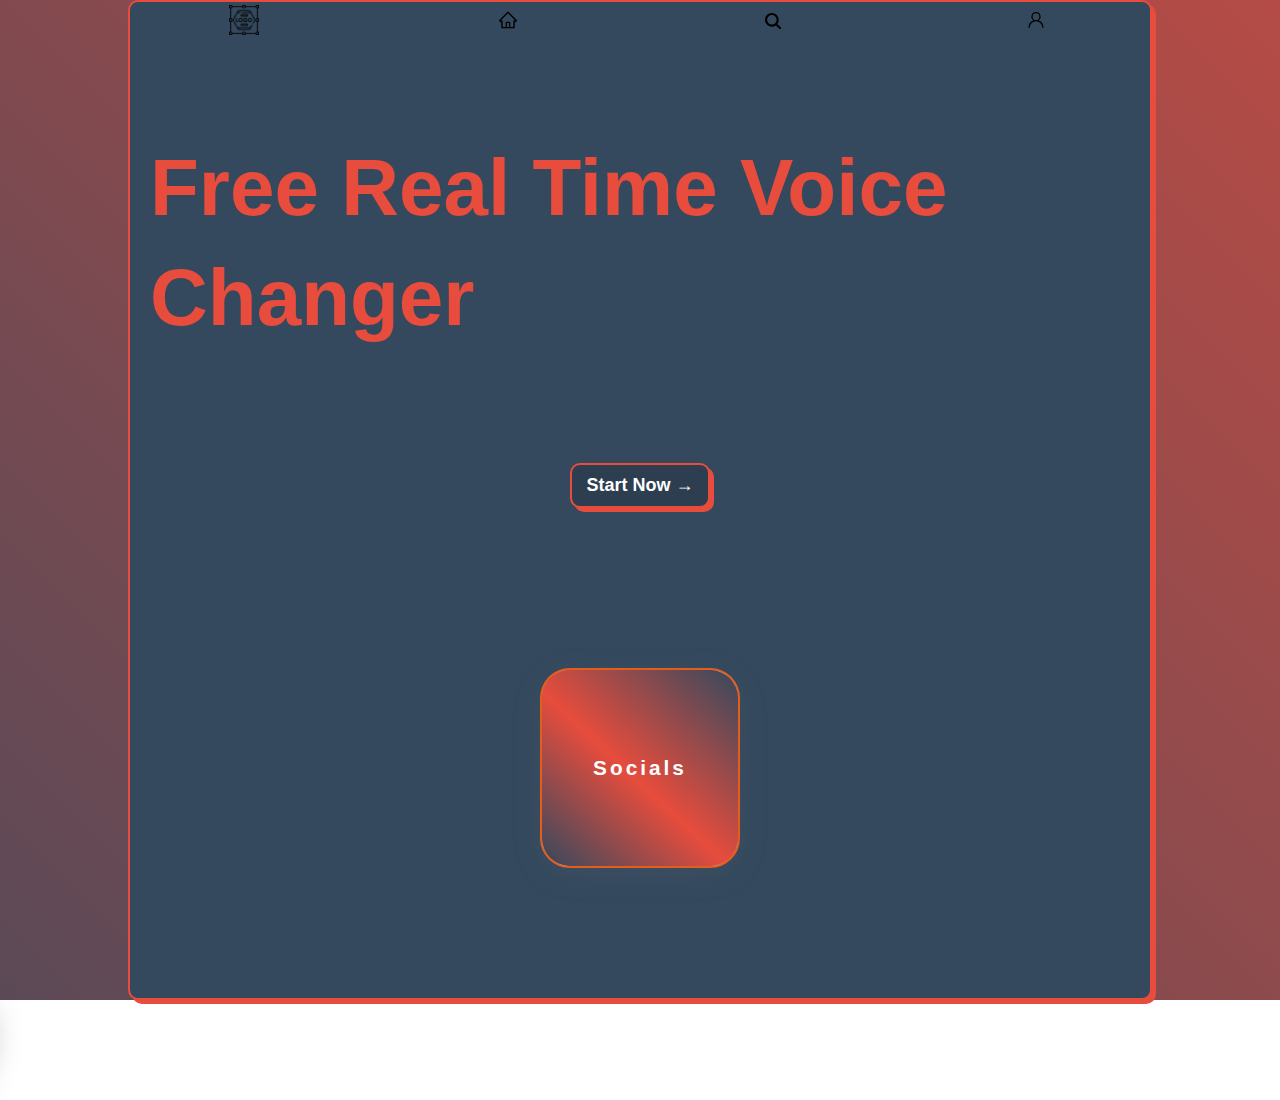
<file: index.html>
<!DOCTYPE html>
<html lang="en">
<head>
    <meta charset="UTF-8">
    <meta name="viewport" content="width=device-width, initial-scale=1.0">
    <title>learning</title>
    <link rel="stylesheet" href="style.css">
</head>
<body>




  <!--  -->
<div class="hero">
  <!-- menu div -->
    <div class="button-container">
      <a href="./index.html">
        <button class="button">
                <img src="logo.png" alt="Logo" width="30" height="30">
          </button>
      </a>
      <a href="./index.html">
        <button class="button">
          <svg xmlns="http://www.w3.org/2000/svg" width="1em" height="1em" viewBox="0 0 1024 1024" stroke-width="0" fill="currentColor" stroke="currentColor" class="icon">
            <path d="M946.5 505L560.1 118.8l-25.9-25.9a31.5 31.5 0 0 0-44.4 0L77.5 505a63.9 63.9 0 0 0-18.8 46c.4 35.2 29.7 63.3 64.9 63.3h42.5V940h691.8V614.3h43.4c17.1 0 33.2-6.7 45.3-18.8a63.6 63.6 0 0 0 18.7-45.3c0-17-6.7-33.1-18.8-45.2zM568 868H456V664h112v204zm217.9-325.7V868H632V640c0-22.1-17.9-40-40-40H432c-22.1 0-40 17.9-40 40v228H238.1V542.3h-96l370-369.7 23.1 23.1L882 542.3h-96.1z"></path>
          </svg>
        </button>
      </a>
        <button class="button">
          <div class="container">
            <input checked="" class="checkbox" type="checkbox"> 
            <div class="mainbox">
                <div class="iconContainer">
                    <svg viewBox="0 0 512 512" height="1em" xmlns="http://www.w3.org/2000/svg" class="search_icon"><path d="M416 208c0 45.9-14.9 88.3-40 122.7L502.6 457.4c12.5 12.5 12.5 32.8 0 45.3s-32.8 12.5-45.3 0L330.7 376c-34.4 25.2-76.8 40-122.7 40C93.1 416 0 322.9 0 208S93.1 0 208 0S416 93.1 416 208zM208 352a144 144 0 1 0 0-288 144 144 0 1 0 0 288z"></path></svg>
                </div>
             <input class="search_input" placeholder="search" type="text">
            </div>
        </div>
        </button>
        <a href="./login/login.html"><button class="button">
          <svg xmlns="http://www.w3.org/2000/svg" width="1em" height="1em" viewBox="0 0 24 24" stroke-width="0" fill="currentColor" stroke="currentColor" class="icon">
            <path d="M12 2.5a5.5 5.5 0 0 1 3.096 10.047 9.005 9.005 0 0 1 5.9 8.181.75.75 0 1 1-1.499.044 7.5 7.5 0 0 0-14.993 0 .75.75 0 0 1-1.5-.045 9.005 9.005 0 0 1 5.9-8.18A5.5 5.5 0 0 1 12 2.5ZM8 8a4 4 0 1 0 8 0 4 4 0 0 0-8 0Z"></path>
          </svg>
        </button></a>
        
        
    </div>

      <!--  -->
      <div class="form">
        <h1 class="tiitle">
          Free Real Time Voice Changer
      </h1>
      <a href="/main/main.html"><button class="button-confirm">Start Now →</button></a>
    <div class="dd"></div>
    <div class="dd"></div>
    <div class="dd"></div>
    <div class="dd"></div>
    <div class="dd"></div>
    <div class="dd"></div>
    <div class="dd"></div>
        <div class="card">
          <div class="background">
          </div>
          <div class="logo">
           Socials
          </div>
        
          <a href="#"><div class="box box1"><span class="icon"><svg viewBox="0 0 30 30" xmlns="http://www.w3.org/2000/svg" class="svg">
                <path d="M 9.9980469 3 C 6.1390469 3 3 6.1419531 3 10.001953 L 3 20.001953 C 3 23.860953 6.1419531 27 10.001953 27 L 20.001953 27 C 23.860953 27 27 23.858047 27 19.998047 L 27 9.9980469 C 27 6.1390469 23.858047 3 19.998047 3 L 9.9980469 3 z M 22 7 C 22.552 7 23 7.448 23 8 C 23 8.552 22.552 9 22 9 C 21.448 9 21 8.552 21 8 C 21 7.448 21.448 7 22 7 z M 15 9 C 18.309 9 21 11.691 21 15 C 21 18.309 18.309 21 15 21 C 11.691 21 9 18.309 9 15 C 9 11.691 11.691 9 15 9 z M 15 11 A 4 4 0 0 0 11 15 A 4 4 0 0 0 15 19 A 4 4 0 0 0 19 15 A 4 4 0 0 0 15 11 z"></path>
              </svg></span></div></a>
        
          <a href="##"><div class="box box2"> <span class="icon"><svg viewBox="0 0 512 512" xmlns="http://www.w3.org/2000/svg" class="svg">
                <path d="M459.37 151.716c.325 4.548.325 9.097.325 13.645 0 138.72-105.583 298.558-298.558 298.558-59.452 0-114.68-17.219-161.137-47.106 8.447.974 16.568 1.299 25.34 1.299 49.055 0 94.213-16.568 130.274-44.832-46.132-.975-84.792-31.188-98.112-72.772 6.498.974 12.995 1.624 19.818 1.624 9.421 0 18.843-1.3 27.614-3.573-48.081-9.747-84.143-51.98-84.143-102.985v-1.299c13.969 7.797 30.214 12.67 47.431 13.319-28.264-18.843-46.781-51.005-46.781-87.391 0-19.492 5.197-37.36 14.294-52.954 51.655 63.675 129.3 105.258 216.365 109.807-1.624-7.797-2.599-15.918-2.599-24.04 0-57.828 46.782-104.934 104.934-104.934 30.213 0 57.502 12.67 76.67 33.137 23.715-4.548 46.456-13.32 66.599-25.34-7.798 24.366-24.366 44.833-46.132 57.827 21.117-2.273 41.584-8.122 60.426-16.243-14.292 20.791-32.161 39.308-52.628 54.253z"></path>
              </svg></span></div></a>
        
          <a href="###"><div class="box box3"><span class="icon"><svg viewBox="0 0 640 512" xmlns="http://www.w3.org/2000/svg" class="svg">
                <path d="M524.531,69.836a1.5,1.5,0,0,0-.764-.7A485.065,485.065,0,0,0,404.081,32.03a1.816,1.816,0,0,0-1.923.91,337.461,337.461,0,0,0-14.9,30.6,447.848,447.848,0,0,0-134.426,0,309.541,309.541,0,0,0-15.135-30.6,1.89,1.89,0,0,0-1.924-.91A483.689,483.689,0,0,0,116.085,69.137a1.712,1.712,0,0,0-.788.676C39.068,183.651,18.186,294.69,28.43,404.354a2.016,2.016,0,0,0,.765,1.375A487.666,487.666,0,0,0,176.02,479.918a1.9,1.9,0,0,0,2.063-.676A348.2,348.2,0,0,0,208.12,430.4a1.86,1.86,0,0,0-1.019-2.588,321.173,321.173,0,0,1-45.868-21.853,1.885,1.885,0,0,1-.185-3.126c3.082-2.309,6.166-4.711,9.109-7.137a1.819,1.819,0,0,1,1.9-.256c96.229,43.917,200.41,43.917,295.5,0a1.812,1.812,0,0,1,1.924.233c2.944,2.426,6.027,4.851,9.132,7.16a1.884,1.884,0,0,1-.162,3.126,301.407,301.407,0,0,1-45.89,21.83,1.875,1.875,0,0,0-1,2.611,391.055,391.055,0,0,0,30.014,48.815,1.864,1.864,0,0,0,2.063.7A486.048,486.048,0,0,0,610.7,405.729a1.882,1.882,0,0,0,.765-1.352C623.729,277.594,590.933,167.465,524.531,69.836ZM222.491,337.58c-28.972,0-52.844-26.587-52.844-59.239S193.056,219.1,222.491,219.1c29.665,0,53.306,26.82,52.843,59.239C275.334,310.993,251.924,337.58,222.491,337.58Zm195.38,0c-28.971,0-52.843-26.587-52.843-59.239S388.437,219.1,417.871,219.1c29.667,0,53.307,26.82,52.844,59.239C470.715,310.993,447.538,337.58,417.871,337.58Z"></path>
              </svg></span></div></a>
              <div class="button-log">
                <svg xmlns:xlink="http://www.w3.org/1999/xlink" xmlns="http://www.w3.org/2000/svg" xml:space="preserve" width="56.693px" viewBox="0 0 56.693 56.693" version="1.1" id="Layer_1" height="56.693px" class="icon">
                  <path d="M40.43,21.739h-7.645v-5.014c0-1.883,1.248-2.322,2.127-2.322c0.877,0,5.395,0,5.395,0V6.125l-7.43-0.029  c-8.248,0-10.125,6.174-10.125,10.125v5.518h-4.77v8.53h4.77c0,10.947,0,24.137,0,24.137h10.033c0,0,0-13.32,0-24.137h6.77  L40.43,21.739z"></path>
                </svg>
              </div>
            </div>
          <div class="box box4"></div>
        </div>
      </div>



    <script src="script.js"></script>
</body>
</html>
</file>
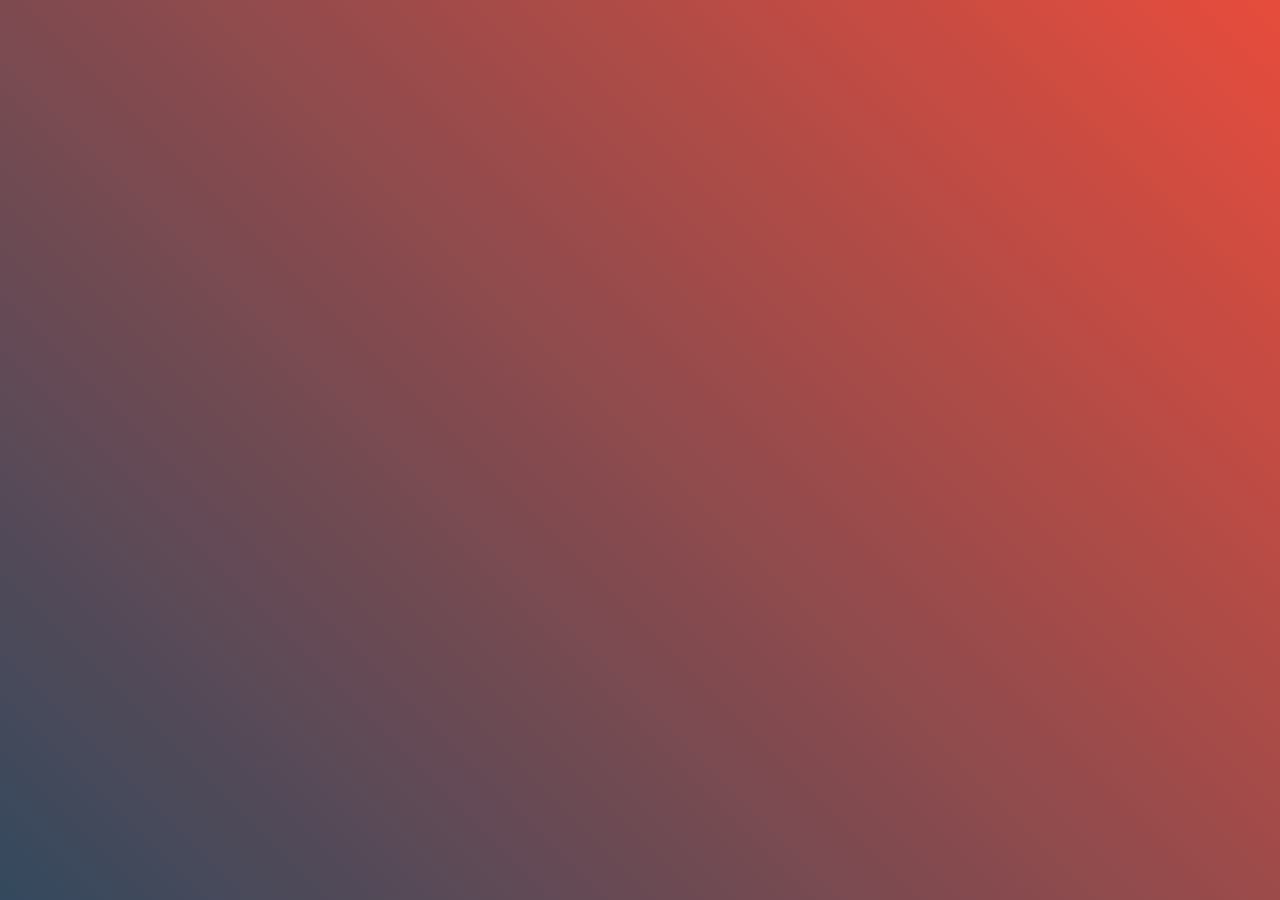
<file: voice_to_text.html>
<!DOCTYPE html>
<html lang="en">
<head>
    <meta charset="UTF-8">
    <meta name="viewport" content="width=device-width, initial-scale=1.0">
    <title>learning</title>
    <link rel="stylesheet" href="voice_to_text.css">
    <script></script>
</head>
<body>

<div class="hero">
    

</div>



    <script src="script.js"></script>
</body>
</html>
</file>
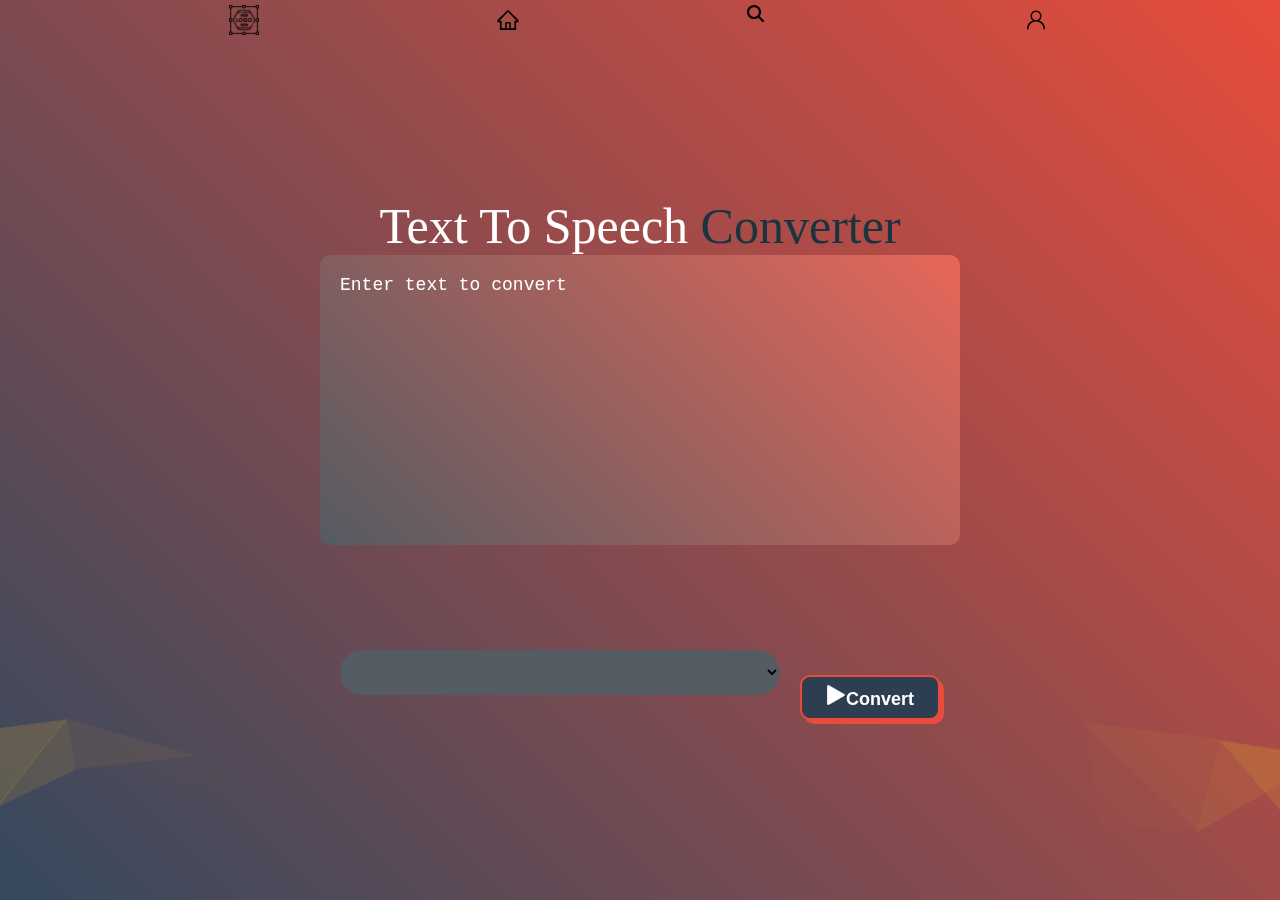
<file: main/main.html>
<!DOCTYPE html>
<html lang="en">
<head>
    <meta charset="UTF-8">
    <meta name="viewport" content="width=device-width, initial-scale=1.0">
    <title>learning</title>
    <link rel="stylesheet" href="main.css">
</head>
<body>
<!-- menu div -->
    <div class="button-container">
        <a href="/../index.html">
          <button class="button">
                  <img src="./../logo.png" alt="Logo" width="30" height="30">
            </button>
        </a>
        <a href="/../index.html">
          <button class="button">
            <svg xmlns="http://www.w3.org/2000/svg" width="1em" height="1em" viewBox="0 0 1024 1024" stroke-width="0" fill="currentColor" stroke="currentColor" class="icon">
              <path d="M946.5 505L560.1 118.8l-25.9-25.9a31.5 31.5 0 0 0-44.4 0L77.5 505a63.9 63.9 0 0 0-18.8 46c.4 35.2 29.7 63.3 64.9 63.3h42.5V940h691.8V614.3h43.4c17.1 0 33.2-6.7 45.3-18.8a63.6 63.6 0 0 0 18.7-45.3c0-17-6.7-33.1-18.8-45.2zM568 868H456V664h112v204zm217.9-325.7V868H632V640c0-22.1-17.9-40-40-40H432c-22.1 0-40 17.9-40 40v228H238.1V542.3h-96l370-369.7 23.1 23.1L882 542.3h-96.1z"></path>
            </svg>
          </button>
        </a>
          <button class="button">
            <div class="container">
              <input checked="" class="checkbox" type="checkbox"> 
              <div class="mainbox">
                  <div class="iconContainer">
                      <svg viewBox="0 0 512 512" height="1em" xmlns="http://www.w3.org/2000/svg" class="search_icon"><path d="M416 208c0 45.9-14.9 88.3-40 122.7L502.6 457.4c12.5 12.5 12.5 32.8 0 45.3s-32.8 12.5-45.3 0L330.7 376c-34.4 25.2-76.8 40-122.7 40C93.1 416 0 322.9 0 208S93.1 0 208 0S416 93.1 416 208zM208 352a144 144 0 1 0 0-288 144 144 0 1 0 0 288z"></path></svg>
                  </div>
               <input class="search_input" placeholder="search" type="text">
              </div>
          </div>
          </button>
          <a href="/../login/login.html"><button class="button">
            <svg xmlns="http://www.w3.org/2000/svg" width="1em" height="1em" viewBox="0 0 24 24" stroke-width="0" fill="currentColor" stroke="currentColor" class="icon">
              <path d="M12 2.5a5.5 5.5 0 0 1 3.096 10.047 9.005 9.005 0 0 1 5.9 8.181.75.75 0 1 1-1.499.044 7.5 7.5 0 0 0-14.993 0 .75.75 0 0 1-1.5-.045 9.005 9.005 0 0 1 5.9-8.18A5.5 5.5 0 0 1 12 2.5ZM8 8a4 4 0 1 0 8 0 4 4 0 0 0-8 0Z"></path>
            </svg>
          </button></a>
          
          
      </div>
    
    <!-- end menu -->

    <div class="hero">
        <h1>Text To Speech <span>Converter</span></h1>
        <textarea name="text" id="text" cols="30" rows="10" placeholder="Enter text to convert"></textarea>
        <div class="row">
            <select name="" id=""></select>
            <button id="play" class="converButton"><img src="./../play-xxl.png" class="play_img">Convert</button>
        </div>
    </div>
      

 

    <script src="./main.js"></script>
</body>
</html>
</file>
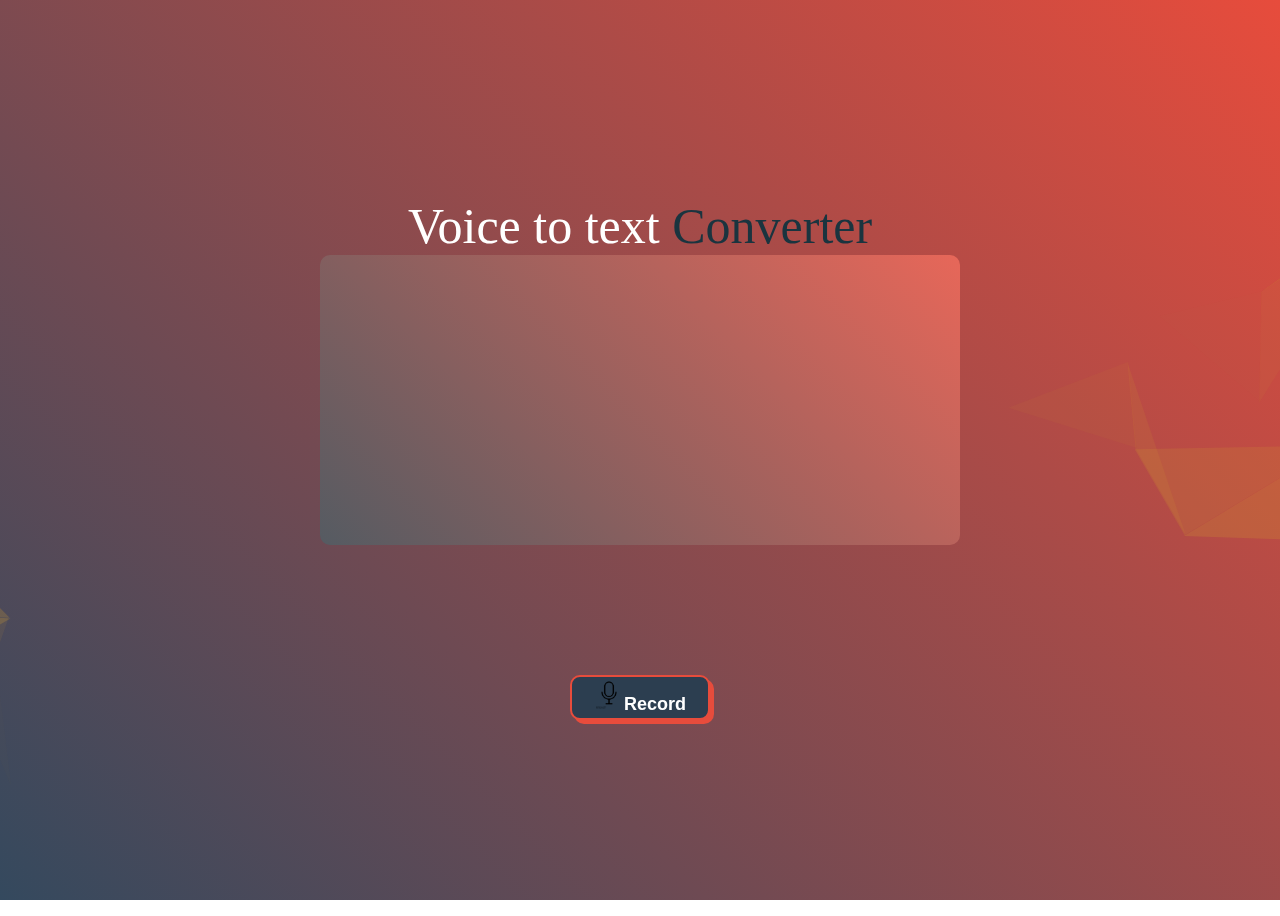
<file: main/voiceToText.html>
<!DOCTYPE html>
<html lang="en">
<head>
    <meta charset="UTF-8">
    <title>learning</title>
    <link rel="stylesheet" href="voiceToText.css">
    <link rel="stylesheet" href="main.css">
</head>
<body>
<!-- menu div -->
<!-- <div class="button-container">
  <a href="/../index.html">
    <button class="button">
            <img src="./../logo.png" alt="Logo" width="30" height="30">
      </button>
  </a>
  <a href="/../index.html">
    <button class="button">
      <svg xmlns="http://www.w3.org/2000/svg" width="1em" height="1em" viewBox="0 0 1024 1024" stroke-width="0" fill="currentColor" stroke="currentColor" class="icon">
        <path d="M946.5 505L560.1 118.8l-25.9-25.9a31.5 31.5 0 0 0-44.4 0L77.5 505a63.9 63.9 0 0 0-18.8 46c.4 35.2 29.7 63.3 64.9 63.3h42.5V940h691.8V614.3h43.4c17.1 0 33.2-6.7 45.3-18.8a63.6 63.6 0 0 0 18.7-45.3c0-17-6.7-33.1-18.8-45.2zM568 868H456V664h112v204zm217.9-325.7V868H632V640c0-22.1-17.9-40-40-40H432c-22.1 0-40 17.9-40 40v228H238.1V542.3h-96l370-369.7 23.1 23.1L882 542.3h-96.1z"></path>
      </svg>
    </button>
  </a>
    <button class="button">
      <div class="container">
        <input checked="" class="checkbox" type="checkbox"> 
        <div class="mainbox">
            <div class="iconContainer">
                <svg viewBox="0 0 512 512" height="1em" xmlns="http://www.w3.org/2000/svg" class="search_icon"><path d="M416 208c0 45.9-14.9 88.3-40 122.7L502.6 457.4c12.5 12.5 12.5 32.8 0 45.3s-32.8 12.5-45.3 0L330.7 376c-34.4 25.2-76.8 40-122.7 40C93.1 416 0 322.9 0 208S93.1 0 208 0S416 93.1 416 208zM208 352a144 144 0 1 0 0-288 144 144 0 1 0 0 288z"></path></svg>
            </div>
         <input class="search_input" placeholder="search" type="text">
        </div>
    </div>
    </button>
    <a href="/../login/login.html"><button class="button">
      <svg xmlns="http://www.w3.org/2000/svg" width="1em" height="1em" viewBox="0 0 24 24" stroke-width="0" fill="currentColor" stroke="currentColor" class="icon">
        <path d="M12 2.5a5.5 5.5 0 0 1 3.096 10.047 9.005 9.005 0 0 1 5.9 8.181.75.75 0 1 1-1.499.044 7.5 7.5 0 0 0-14.993 0 .75.75 0 0 1-1.5-.045 9.005 9.005 0 0 1 5.9-8.18A5.5 5.5 0 0 1 12 2.5ZM8 8a4 4 0 1 0 8 0 4 4 0 0 0-8 0Z"></path>
      </svg>
    </button></a>
    
    
</div> -->

<!-- end menu -->

<div class="hero">
  <h1>Voice to text <span>Converter</span></h1>
  <textarea id="text" cols="30" rows="10" ></textarea>
  <div class="row">
      <button id="click_to_convert" class="converButton"><img src="./../record.png" class="rec_img">Record</button>
  </div>
</div>
  
  <script src="main.js"></script>
</body>
</html>
</file>
<file: style.css>
* {
    margin: 0;
    padding: 0;
    font-family: 'Poppins', sans-serif;
    box-sizing: border-box;
} */

body {
    background-color: #e74c3c;
    background-image: radial-gradient( circle, rgba(186, 173, 173, 0) 0%, rgba(202, 193, 193, 0.8) 100% );
    background-position: center center;
    background-repeat: no-repeat;
    background-attachment: fixed;
    background-size: cover;
    position: relative;
    margin: 0;
}




.hero {
  width: 100%;
  min-height: 100vh;
  display: flex;
  align-items: center;
  justify-content: center;
  flex-direction: column;
  position: relative;
  background: linear-gradient(45deg, #34495e, #e74c3c);
  animation: sparkleAnimation 5s infinite; /* Adjust duration and other properties as needed */
  background-size: 200% 200%;
}

@keyframes sparkleAnimation {
  0% {
      background-position: 0 0;
  }
  100% {
      background-position: 100% 100%;
  }
}
.hero {
  animation: dataFlowAnimation 5s linear infinite; /* Adjust the duration as needed */
} 

.container {
    position: relative;
    box-sizing: border-box;
    width: fit-content;
  }
  
  .mainbox {
    box-sizing: border-box;
    position: relative;
    width: 230px;
    height: 50px;
    display: flex;
    flex-direction: row-reverse;
    align-items: center;
    justify-content: center;
    border-radius: 160px;
    background-color: transparent;
    transition: all 0.3s ease;
  }
  
  .checkbox:focus {
    border: none;
    outline: none;
  }
  
  .checkbox:checked {
    right: 10px;
  }
  
  .checkbox:checked ~ .mainbox {
    width: 50px;
  }
  
  .checkbox:checked ~ .mainbox .search_input {
    width: 0;
    height: 0px;
  }
  
  .checkbox:checked ~ .mainbox .iconContainer {
    padding-right: 8px;
  }
  
  .checkbox {
    box-sizing: border-box;
    width: 30px;
    height: 30px;
    position: absolute;
    right: 17px;
    top: 10px;
    z-index: 9;
    cursor: pointer;
    appearance: none;
  }
  
  .search_input {
    box-sizing: border-box;
    height: 100%;
    width: 170px;
    background-color: transparent;
    border: none;
    outline: none;
    padding-bottom: 4px;
    padding-left: 10px;
    font-size: 1em;
    color: rgb(0, 0, 0);
    transition: all 0.3s ease;
    font-family: system-ui, -apple-system, BlinkMacSystemFont, 'Segoe UI', Roboto, Oxygen, Ubuntu, Cantarell, 'Open Sans', 'Helvetica Neue', sans-serif;
  }
  
  .search_input::placeholder {
    color: rgba(0, 0, 0, 0.776);
  }
  
  .iconContainer {
    box-sizing: border-box;
    padding-top: 5px;
    width: fit-content;
    transition: all 0.3s ease;
  }
  
  .search_icon {
    box-sizing: border-box;
    fill: rgb(0, 0, 0);
    font-size: 1.3em;
  }

  .button-log {
    cursor: pointer;
    width: 45px;
    height: 45px;
    border-radius: 100%;
    border: 2px solid var(--main-color);
    background-color: var(--bg-color);
    box-shadow: 4px 4px var(--main-color);
    color: var(--font-color);
    font-size: 25px;
    display: flex;
    justify-content: center;
    align-items: center;
  }
  
  .icon {
    width: 24px;
    height: 24px;
    fill: var(--main-color);
  }
  
  .button-log:active,
  .button-confirm:active {
    box-shadow: 0px 0px var(--main-color);
    transform: translate(3px, 3px);
  }
  /* and search */
  .button-confirm {
    margin: 50px auto 0 auto;
    width: 140px;
    height: 45px;
    border-radius: 10px;
    border: 2px solid var(--main-color);
    background-color: var(--bg-color);
    box-shadow: 4px 4px var(--main-color);
    font-size: 18px;
    font-weight: 600;
    color: var(--font-color);
    cursor: pointer;
  }

.button-container {
    position: absolute;
    top: 0;
    right: 0;
    left: 0; /* Set left to 0 to take up the entire top width */
    /* background-color: rgb(194, 10, 240); */
    height: 40px;
    display: flex;
    align-items: center;
    justify-content: space-evenly;
    /* box-shadow: rgba(0, 0, 0, 0.5) 0px 5px 15px, rgba(13, 13, 13, 0.5) 5px 5px 5px; */
}

.button {
    outline: 0 !important;
    border: 0 !important;
    width: 40px;
    height: 40px;
    border-radius: 50%;
    background-color: transparent;
    display: flex;
    align-items: center;
    justify-content: center;
    color: #000000;
    transition: all ease-in-out 0.3s;
    cursor: pointer;
}

.button:hover {
    transform: translateY(-3px);
}


.form {
    /* Existing styles */
    --input-focus: #e74c3c;
    --font-color: #fff;
    --font-color-sub: #ccc;
    --bg-color: #2c3e50;
    --main-color: #e74c3c;
    padding: 20px;
    background: #34495e;
    display: flex;
    flex-direction: column;
    align-items: center; /* Center items horizontally */
    justify-content: center; /* Center items vertically */
    gap: 20px;
    border-radius: 10px;
    height: 1000px;
    width: 80%;
    border: 2px solid var(--main-color);
    box-shadow: 4px 4px var(--main-color);
}

.icon {
    font-size: 20px;
}


/* follow me */
.card {
    position: relative;
    width: 200px;
    height: 200px;
    background: lightgrey;
    border-radius: 30px;
    overflow: hidden;
    box-shadow: rgba(100, 100, 111, 0.2) 0px 7px 29px 0px;
    transition: all 1s ease-in-out;
    border: 2px solid rgb(228, 94, 27);
  }
  
  .background {
    position: absolute;
    inset: 0;
    background-color: #e74c3c;
    background-image: linear-gradient(43deg, #34495e 0%, #e74c3c 46%, #34495e 100%);
  }
  
  .logo {
    position: absolute;
    right: 50%;
    bottom: 50%;
    transform: translate(50%, 50%);
    transition: all 0.6s ease-in-out;
    font-size: 1.3em;
    font-weight: 600;
    color: #ffffff;
    letter-spacing: 3px;
  }
  
  .logo .logo-svg {
    fill: white;
    width: 30px;
    height: 30px;
  }
  
  .icon {
    display: inline-block;
    width: 20px;
    height: 20px;
  }
  
  .icon .svg {
    fill: rgba(255, 255, 255, 0.797);
    width: 100%;
    transition: all 0.5s ease-in-out;
  }
  
  .box {
    position: absolute;
    padding: 10px;
    text-align: right;
    background: rgba(255, 255, 255, 0.389);
    border-top: 2px solid rgb(255, 255, 255);
    border-right: 1px solid white;
    border-radius: 10% 13% 42% 0%/10% 12% 75% 0%;
    box-shadow: rgba(100, 100, 111, 0.364) -7px 7px 29px 0px;
    transform-origin: bottom left;
    transition: all 1s ease-in-out;
  }
  
  .box::before {
    content: "";
    position: absolute;
    inset: 0;
    border-radius: inherit;
    opacity: 0;
    transition: all 0.5s ease-in-out;
  }
  
  .box:hover .svg {
    fill: white;
  }
  
  .box1 {
    width: 70%;
    height: 70%;
    bottom: -70%;
    left: -70%;
  }
  
  .box1::before {
    background: radial-gradient(circle at 30% 107%, #fdf497 0%, #fdf497 5%, #ff53d4 60%, #62c2fe 90%);
  }
  
  .box1:hover::before {
    opacity: 1;
  }
  
  .box1:hover .icon .svg {
    filter: drop-shadow(0 0 5px white);
  }
  
  .box2 {
    width: 50%;
    height: 50%;
    bottom: -50%;
    left: -50%;
    transition-delay: 0.2s;
  }
  
  .box2::before {
    background: radial-gradient(circle at 30% 107%, #91e9ff 0%, #00ACEE 90%);
  }
  
  .box2:hover::before {
    opacity: 1;
  }
  
  .box2:hover .icon .svg {
    filter: drop-shadow(0 0 5px white);
  }
  
  .box3 {
    width: 30%;
    height: 30%;
    bottom: -30%;
    left: -30%;
    transition-delay: 0.4s;
  }
  
  h1.tiitle {
    color: #e74c3c!important;
    color-interpolation-filters: auto;
    font-size: 80px!important;
    font-weight: 700;
    line-height: 110px!important;
    margin-bottom: 40px;
    text-transform: capitalize
}


  .box3::before {
    background: radial-gradient(circle at 30% 107%, #969fff 0%, #b349ff 90%);
  }
  
  .box3:hover::before {
    opacity: 1;
  }
  
  .box3:hover .icon .svg {
    filter: drop-shadow(0 0 5px white);
  }
  
  .box4 {
    width: 10%;
    height: 10%;
    bottom: -10%;
    left: -10%;
    transition-delay: 0.6s;
  }
  
  .card:hover {
    transform: scale(1.1);
  }
  
  .card:hover .box {
    bottom: -1px;
    left: -1px;
  }
  
  .card:hover .logo {
    transform: translate(70px, -52px);
    letter-spacing: 0px;
  }


  /* get started button */

  button {
    position: relative;
    width: 11em;
    height: 4em;
    outline: none;
    transition: 0.1s;
    background-color: transparent;
    border: none;
    font-size: 13px;
    font-weight: bold;
    color: #ddebf0;
  }
  
  #clip {
    --color: #e74c3c;
    position: absolute;
    top: 0;
    overflow: hidden;
    width: 100%;
    height: 100%;
    border: 5px double var(--color);
    box-shadow: inset 0px 0px 15px #195480;
    -webkit-clip-path: polygon(30% 0%, 70% 0%, 100% 30%, 100% 70%, 70% 100%, 30% 100%, 0% 70%, 0% 30%);
  }
  
  .arrow {
    position: absolute;
    transition: 0.2s;
    background-color: #e74c3c;
    top: 35%;
    width: 11%;
    height: 30%;
  }
  
  #leftArrow {
    left: -13.5%;
    -webkit-clip-path: polygon(100% 0, 100% 100%, 0 50%);
  }
  
  #rightArrow {
    -webkit-clip-path: polygon(100% 49%, 0 0, 0 100%);
    left: 102%;
  }
  
  button:hover #rightArrow {
    background-color: #042d4c;
    left: -15%;
    animation: 0.6s ease-in-out both infinite alternate rightArrow8;
  }
  
  button:hover #leftArrow {
    background-color: #042d4c;
    left: 103%;
    animation: 0.6s ease-in-out both infinite alternate leftArrow8;
  }
  
  .corner {
    position: absolute;
    width: 4em;
    height: 4em;
    background-color: #e74c3c;
    box-shadow: inset 1px 1px 8px #e74c3c;
    transform: scale(1) rotate(45deg);
    transition: 0.2s;
  }
  
  #rightTop {
    top: -1.98em;
    left: 91%;
  }
  
  #leftTop {
    top: -1.96em;
    left: -3.0em;
  }
  
  #leftBottom {
    top: 2.10em;
    left: -2.15em;
  }
  
  #rightBottom {
    top: 45%;
    left: 88%;
  }
  
  button:hover #leftTop {
    animation: 0.1s ease-in-out 0.05s both changeColor8,
    0.2s linear 0.4s both lightEffect8;
  }
  
  button:hover #rightTop {
    animation: 0.1s ease-in-out 0.15s both changeColor8,
    0.2s linear 0.4s both lightEffect8;
  }
  
  button:hover #rightBottom {
    animation: 0.1s ease-in-out 0.25s both changeColor8,
    0.2s linear 0.4s both lightEffect8;
  }
  
  button:hover #leftBottom {
    animation: 0.1s ease-in-out 0.35s both changeColor8,
    0.2s linear 0.4s both lightEffect8;
  }
  
  button:hover .corner {
    transform: scale(1.25) rotate(45deg);
  }
  
  button:hover #clip {
    animation: 0.2s ease-in-out 0.55s both greenLight8;
    --color: #042d4c;
  }
  
  @keyframes changeColor8 {
    from {
      background-color: #042d4c;
    }
  
    to {
      background-color: #042d4c;
    }
  }
  
  @keyframes lightEffect8 {
    from {
      box-shadow: 1px 1px 5px #042d4c;
    }
  
    to {
      box-shadow: 0 0 2px #042d4c;
    }
  }
  
  @keyframes greenLight8 {
    from {
    }
  
    to {
      box-shadow: inset 0px 0px 32px #042d4c;
    }
  }
  
  @keyframes leftArrow8 {
    from {
      transform: translate(0px);
    }
  
    to {
      transform: translateX(10px);
    }
  }
  
  @keyframes rightArrow8 {
    from {
      transform: translate(0px);
    }
  
    to {
      transform: translateX(-10px);
    }
  }
</file>
<file: voice_to_text.css>
* {
    margin: 0;
    padding: 0;
    font-family: 'Poppins', sans-serif;
    box-sizing: border-box;
}

body {
    position: relative;
    margin: 0;
}

.hero {
    width: 100%;
    min-height: 100vh;
    background: linear-gradient(45deg, #34495e, #e74c3c);
    display: flex;
    align-items: center;
    justify-content: center;
    flex-direction: column;
    position: relative;
}
</file>
<file: main/main.css>
body {
    background: linear-gradient(45deg, #34495e, #e74c3c);
    background-position: center center;
    background-repeat: no-repeat;
    background-attachment: fixed;
    background-size: cover;
 }
/*  */
.hero{
    width: 100%;
    height: 100vh;
    display: flex;
    justify-content: center;
    align-items: center;
    flex-direction: column;
}
.hero h1{
    font-size: 50px;
    font-weight: 500;

    margin-top: -50px;
    margin-bottom: 50px;
    color: #fff;
    text-align: center;
    margin: 0;
    padding: 0;
}

.hero h1 span{
    color: #1a343f;
}

textarea{
    background: linear-gradient(45deg, #555b62, #e76759);
    color: #fff;
    width: 600PX;
    height: 250px;
    outline: 0;
    border: 0;
    border-radius: 10px;
    padding: 20px;
    font-size: 18px;
    font-weight: 500;
    margin-bottom: 30px;
    resize: none;
}
textarea::placeholder{
    color: #fff;
}
 .row {
    width: 600px;
    display: flex;
    justify-content: center;
    align-items: center;
    margin-top: 50px;
    gap: 20px;
 }

 .iconContainer {
    box-sizing: border-box;
    padding-top: 5px;
    width: fit-content;
    transition: all 0.3s ease;
  }
  
  .search_input::placeholder {
    color: rgba(0, 0, 0, 0.776);
  }
  
  .search_icon {
    box-sizing: border-box;
    fill: rgb(0, 0, 0);
    font-size: 1.3em;
  }

  .button-log {
    cursor: pointer;
    width: 45px;
    height: 45px;
    border-radius: 100%;
    border: 2px solid var(--main-color);
    background-color: var(--bg-color);
    box-shadow: 4px 4px var(--main-color);
    color: var(--font-color);
    font-size: 25px;
    display: flex;
    justify-content: center;
    align-items: center;
  }
  
  .icon {
    width: 24px;
    height: 24px;
    fill: var(--main-color);
  }

  .play_img{
    width: 20px;
    height: 20px;
  }

  select{
    flex: 1;
    height: 45px;
    border-radius: 45px;
    border: 2px solid var(--main-color);
    background-color: #555b62;
    box-shadow: 4px 4px var(--main-color);
    color: var(--font-color);
    font-size: 25px;
    padding: 0 20px;
    outline: 0;
    background-repeat: no-repeat;
    background-size: 15px;
    background-position-x: calc(100% - 20px);
    background-position-y: 20px;

  }

 .button-log:active,
 .converButton:active {
   box-shadow: 0px 0px var(--main-color);
   transform: translate(3px, 3px);
 }
 /* and search */
 .converButton {
    --input-focus: #e74c3c;
    --font-color: #fff;
    --font-color-sub: #ccc;
    --bg-color: #2c3e50;
    --main-color: #e74c3c;
   margin: 50px auto 0 auto;
   width: 140px;
   height: 45px;
   border-radius: 10px;
   border: 2px solid var(--main-color);
   background-color: var(--bg-color);
   box-shadow: 4px 4px var(--main-color);
   font-size: 18px;
   font-weight: 600;
   color: var(--font-color);
   cursor: pointer;
 }

 


/*  */
 .checkbox:focus {
    border: none;
    outline: none;
  }
  
  .checkbox:checked {
    right: 10px;
  }
  
  .checkbox:checked ~ .mainbox {
    width: 50px;
  }
  
  .checkbox:checked ~ .mainbox .search_input {
    width: 0;
    height: 0px;
  }
  
  .checkbox:checked ~ .mainbox .iconContainer {
    padding-right: 8px;
  }
  
  .checkbox {
    box-sizing: border-box;
    width: 30px;
    height: 30px;
    position: absolute;
    right: 17px;
    top: 10px;
    z-index: 9;
    cursor: pointer;
    appearance: none;
  }
  
  .search_input {
    box-sizing: border-box;
    height: 100%;
    width: 170px;
    background-color: transparent;
    border: none;
    outline: none;
    padding-bottom: 4px;
    padding-left: 10px;
    font-size: 1em;
    color: rgb(0, 0, 0);
    transition: all 0.3s ease;
    font-family: system-ui, -apple-system, BlinkMacSystemFont, 'Segoe UI', Roboto, Oxygen, Ubuntu, Cantarell, 'Open Sans', 'Helvetica Neue', sans-serif;
  }
  
  .search_input::placeholder {
    color: rgba(0, 0, 0, 0.776);
  }
  
  .iconContainer {
    box-sizing: border-box;
    padding-top: 5px;
    width: fit-content;
    transition: all 0.3s ease;
  }
  
  .search_icon {
    box-sizing: border-box;
    fill: rgb(0, 0, 0);
    font-size: 1.3em;
  }

  .button-log {
    cursor: pointer;
    width: 45px;
    height: 45px;
    border-radius: 100%;
    border: 2px solid var(--main-color);
    background-color: var(--bg-color);
    box-shadow: 4px 4px var(--main-color);
    color: var(--font-color);
    font-size: 25px;
    display: flex;
    justify-content: center;
    align-items: center;
  }
  
  .icon {
    width: 24px;
    height: 24px;
    fill: var(--main-color);
  }
  
  .button-log:active,
  .button-confirm:active {
    box-shadow: 0px 0px var(--main-color);
    transform: translate(3px, 3px);
  }
  /* and search */
  .button-confirm {
    margin: 50px auto 0 auto;
    width: 140px;
    height: 45px;
    border-radius: 10px;
    border: 2px solid var(--main-color);
    background-color: var(--bg-color);
    box-shadow: 4px 4px var(--main-color);
    font-size: 18px;
    font-weight: 600;
    color: var(--font-color);
    cursor: pointer;
  }

.button-container {
    position: absolute;
    top: 0;
    right: 0;
    left: 0; /* Set left to 0 to take up the entire top width */
    /* background-color: rgb(194, 10, 240); */
    height: 40px;
    display: flex;
    align-items: center;
    justify-content: space-evenly;
    /* box-shadow: rgba(0, 0, 0, 0.5) 0px 5px 15px, rgba(13, 13, 13, 0.5) 5px 5px 5px; */
}

.button {
    outline: 0 !important;
    border: 0 !important;
    width: 40px;
    height: 40px;
    border-radius: 50%;
    background-color: transparent;
    display: flex;
    align-items: center;
    justify-content: center;
    color: #000000;
    transition: all ease-in-out 0.3s;
    cursor: pointer;
}

.button:hover {
    transform: translateY(-3px);
}
</file>
<file: main/voiceToText.css>
.rec_img{
    width: 30px;
    height: 30px;
}
</file>
